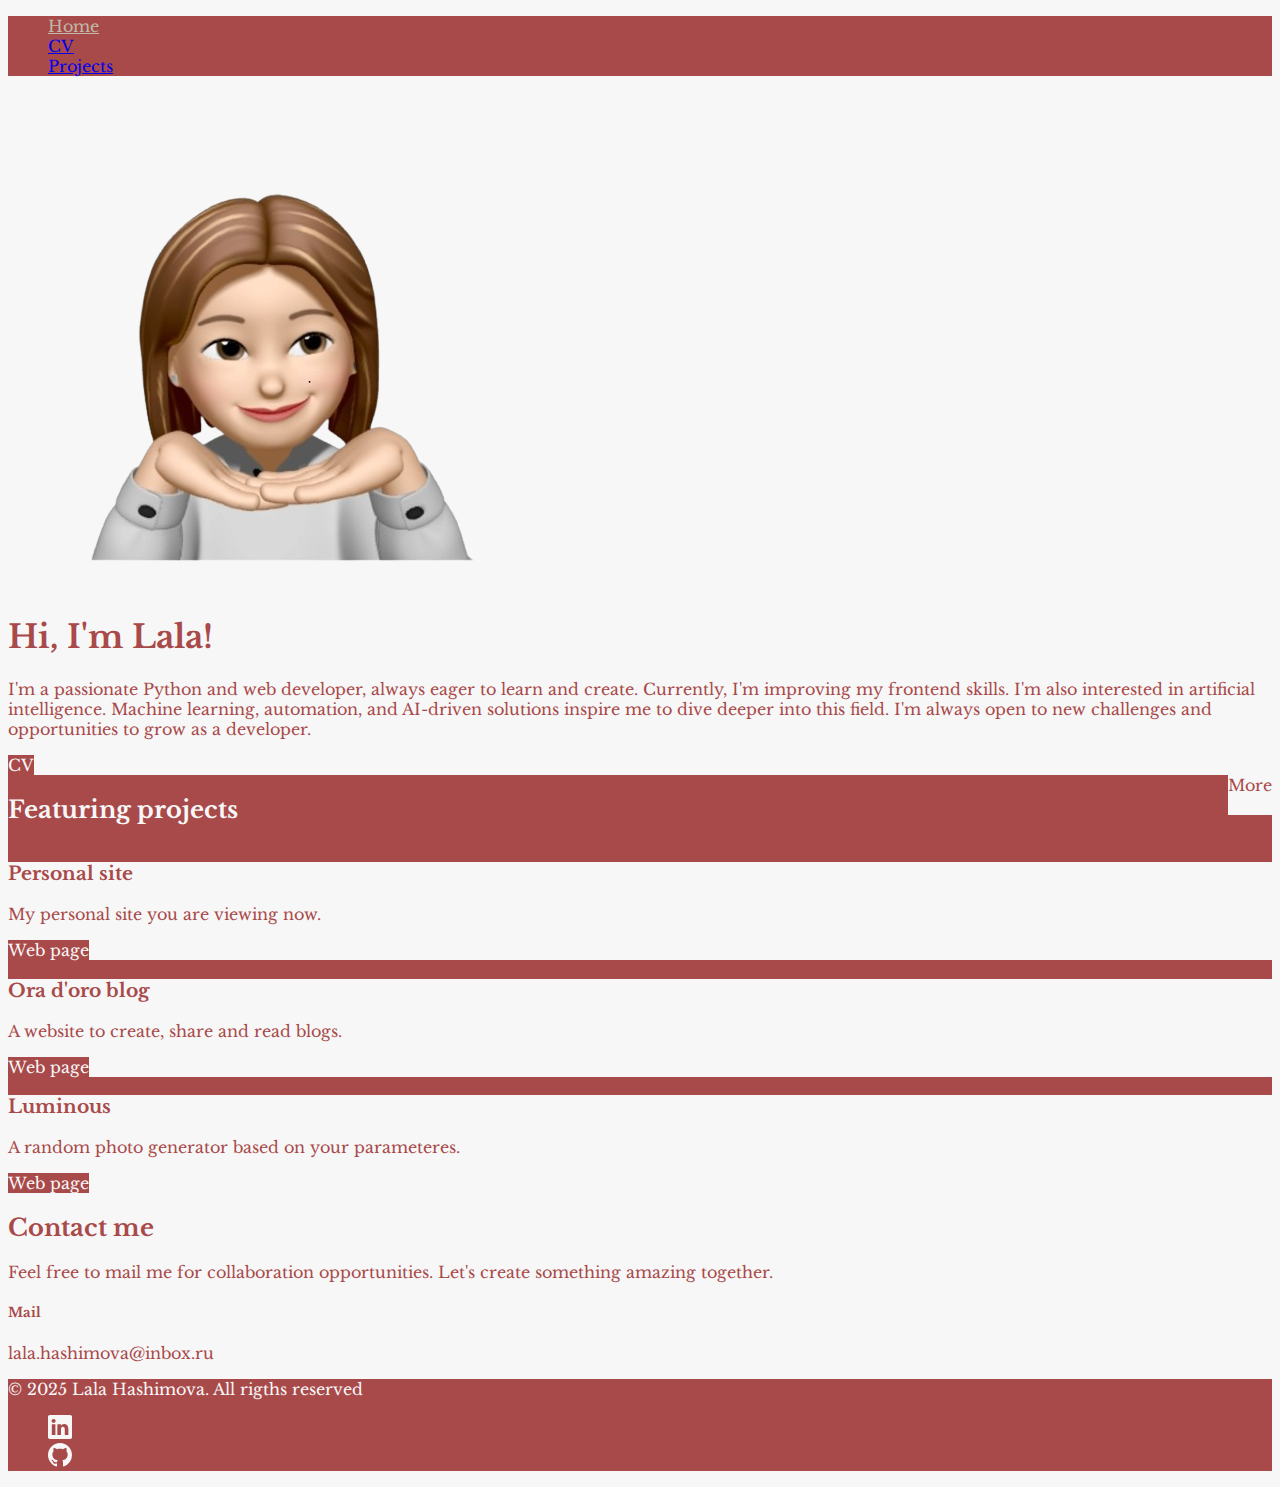
<file: index.html>
<!DOCTYPE html>
<html lang="en">
  <head>
    <meta charset="UTF-8">
    <meta name="viewport" content="width=device-width, initial-scale=1.0">
    <title>Home</title>
    <link rel="preconnect" href="https://fonts.googleapis.com">
    <link rel="preconnect" href="https://fonts.gstatic.com" crossorigin>
    <link href="https://fonts.googleapis.com/css2?family=Barriecito&family=Libre+Baskerville:ital,wght@0,400;0,700;1,400&family=Madimi+One&family=Outfit:wght@100..900&family=Playfair+Display:ital,wght@0,400..900;1,400..900&family=Playwrite+IT+Moderna:wght@100..400&family=Quicksand:wght@300..700&display=swap" rel="stylesheet">
    <link href="https://cdn.jsdelivr.net/npm/bootstrap@5.3.5/dist/css/bootstrap.min.css" rel="stylesheet" integrity="sha384-SgOJa3DmI69IUzQ2PVdRZhwQ+dy64/BUtbMJw1MZ8t5HZApcHrRKUc4W0kG879m7" crossorigin="anonymous">
    <link rel="stylesheet" href="styles.css">
  </head>
  <body>
    <section id="header">
      <header class="p-3">
        <div class="container">
          <div class="d-flex flex-wrap align-items-center justify-content-center justify-content-lg-start">    
            <ul class="nav col-12 col-lg-auto me-lg-auto mb-2 justify-content-center mb-md-0">
              <li><a href="#" class="nav-link px-2 text-secondary">Home</a></li>
              <li><a href="files/cv.pdf" class="nav-link px-2 text-white">CV</a></li>
              <li><a href="projects.html" class="nav-link px-2 text-white">Projects</a></li>
            </ul>
          </div>
        </div>
      </header>
    </section>

    <section id="short-description">
      <div class="container col-xxl-8 px-4 py-5">
        <div class="row flex-lg-row-reverse align-items-center g-5 py-5">
          <div class="col-10 col-sm-8 col-lg-6">
            <img src="avatar.png" class="d-block mx-lg-auto img-fluid" alt="avatar" width="500" loading="lazy">
          </div>
          <div class="col-lg-6">
            <h1 class="display-5 fw-bold lh-1 mb-3">Hi, I'm Lala!</h1>
            <p class="lead">I'm a passionate Python and web developer, always eager to learn and create. 
              Currently, I'm improving my frontend skills. I'm also interested in artificial intelligence. Machine 
              learning, automation, and AI-driven solutions inspire me to dive deeper into this field. I'm always open 
              to new challenges and opportunities to grow as a developer.</p>
            <div class="d-grid gap-2 d-md-flex justify-content-md-start">
              <a href="files/cv.pdf" type="button" class="btn btn-primary btn-lg px-4 me-md-2">CV</a>
            </div>
          </div>
        </div>
      </div>
    </section>

    <section id="featuring-projects">
      <div class="container px-4 py-5" id="hanging-icons">
        <div class="heading border-bottom">
          <h2 class="pb-2">Featuring projects</h2>
          <a href="projects.html" class="btn btn-primary more-btn">More</a>
        </div>
        <div class="row py-5 row-cols-1 row-cols-lg-4">
          <div class="card col d-flex align-items-start m-1">
            <div class="p-3">
              <h3 class="fs-2">Personal site</h3>
              <p>My personal site you are viewing now.</p>
              <a href="#" class="btn btn-primary">Web page</a>
            </div>
          </div>
          <div class="card col d-flex align-items-start m-1">
            <div class="p-3">
              <h3 class="fs-2">Ora d'oro blog</h3>
              <p>A website to create, share and read blogs.</p>
              <a href="https://oradoro-blog.onrender.com/" class="btn btn-primary">Web page</a>
            </div>
          </div>
          <div class="card col d-flex align-items-start m-1">
            <div class="p-3">
              <h3 class="fs-2">Luminous</h3>
              <p>A random photo generator based on your parameteres.</p>
              <a href="https://random-photo.onrender.com/" class="btn btn-primary">Web page</a>
            </div>
          </div>
        </div>
      </div>
    </section>

    <section id="contact">
      <div class="container col-xl-10 col-xxl-8 px-4 py-5">
        <div class="row align-items-center g-lg-5 py-5">
          <div class="col-lg-7 text-center text-lg-start">
            <h2 class="display-4 fw-bold lh-1 mb-3" style="color: #A94A4A;">Contact me</h2>
            <p class="col-lg-10 fs-4">
              Feel free to mail me for collaboration opportunities. Let's create something amazing together.
            </p>
          </div>
          <div class="col-md-10 mx-auto col-lg-5">
            <div class="card my-1" style="width: 18rem; border-color: #A94A4A;">
              <div class="card-body">
                <h5 class="card-title">Mail</h5>
                <p class="card-text">lala.hashimova@inbox.ru</p>
              </div>
            </div>
          </div>
        </div>
      </div>
    </section>

    <section id="footer">
      <div class="container">
        <footer class="d-flex flex-wrap justify-content-between align-items-center py-3">
          <div class="col-md-4 d-flex align-items-center">
            <span class="mb-3 mb-md-0 text-body-secondary footer-p">© 2025 Lala Hashimova. All rigths reserved</span>
          </div>
        
          <ul class="nav col-md-4 justify-content-end list-unstyled d-flex">
            <li class="ms-3"><a class="text-body-secondary" href="https://www.linkedin.com/in/lala-hashimova-57501b359?utm_source=share&utm_campaign=share_via&utm_content=profile&utm_medium=ios_app">
              <svg xmlns="http://www.w3.org/2000/svg" width="24" height="24" fill="#F7F7F7" class="bi bi-linkedin" viewBox="0 0 16 16">
                <path d="M0 1.146C0 .513.526 0 1.175 0h13.65C15.474 0 16 .513 16 1.146v13.708c0 .633-.526 1.146-1.175 1.146H1.175C.526 16 0 15.487 0 14.854zm4.943 12.248V6.169H2.542v7.225zm-1.2-8.212c.837 0 1.358-.554 1.358-1.248-.015-.709-.52-1.248-1.342-1.248S2.4 3.226 2.4 3.934c0 .694.521 1.248 1.327 1.248zm4.908 8.212V9.359c0-.216.016-.432.08-.586.173-.431.568-.878 1.232-.878.869 0 1.216.662 1.216 1.634v3.865h2.401V9.25c0-2.22-1.184-3.252-2.764-3.252-1.274 0-1.845.7-2.165 1.193v.025h-.016l.016-.025V6.169h-2.4c.03.678 0 7.225 0 7.225z"/>
              </svg>
            </a></li>
            <li class="ms-3"><a class="text-body-secondary" href="https://github.com/lalahashim">
              <svg xmlns="http://www.w3.org/2000/svg" width="24" height="24" fill="#F7F7F7" class="bi bi-github" viewBox="0 0 16 16">
                <path d="M8 0C3.58 0 0 3.58 0 8c0 3.54 2.29 6.53 5.47 7.59.4.07.55-.17.55-.38 0-.19-.01-.82-.01-1.49-2.01.37-2.53-.49-2.69-.94-.09-.23-.48-.94-.82-1.13-.28-.15-.68-.52-.01-.53.63-.01 1.08.58 1.23.82.72 1.21 1.87.87 2.33.66.07-.52.28-.87.51-1.07-1.78-.2-3.64-.89-3.64-3.95 0-.87.31-1.59.82-2.15-.08-.2-.36-1.02.08-2.12 0 0 .67-.21 2.2.82.64-.18 1.32-.27 2-.27s1.36.09 2 .27c1.53-1.04 2.2-.82 2.2-.82.44 1.1.16 1.92.08 2.12.51.56.82 1.27.82 2.15 0 3.07-1.87 3.75-3.65 3.95.29.25.54.73.54 1.48 0 1.07-.01 1.93-.01 2.2 0 .21.15.46.55.38A8.01 8.01 0 0 0 16 8c0-4.42-3.58-8-8-8"/>
              </svg>            
            </a></li>
          </ul>
        </footer>
      </div>
    </section>

    <script src="https://cdn.jsdelivr.net/npm/bootstrap@5.3.5/dist/js/bootstrap.bundle.min.js" integrity="sha384-k6d4wzSIapyDyv1kpU366/PK5hCdSbCRGRCMv+eplOQJWyd1fbcAu9OCUj5zNLiq" crossorigin="anonymous"></script>
  </body>
</html>
</file>
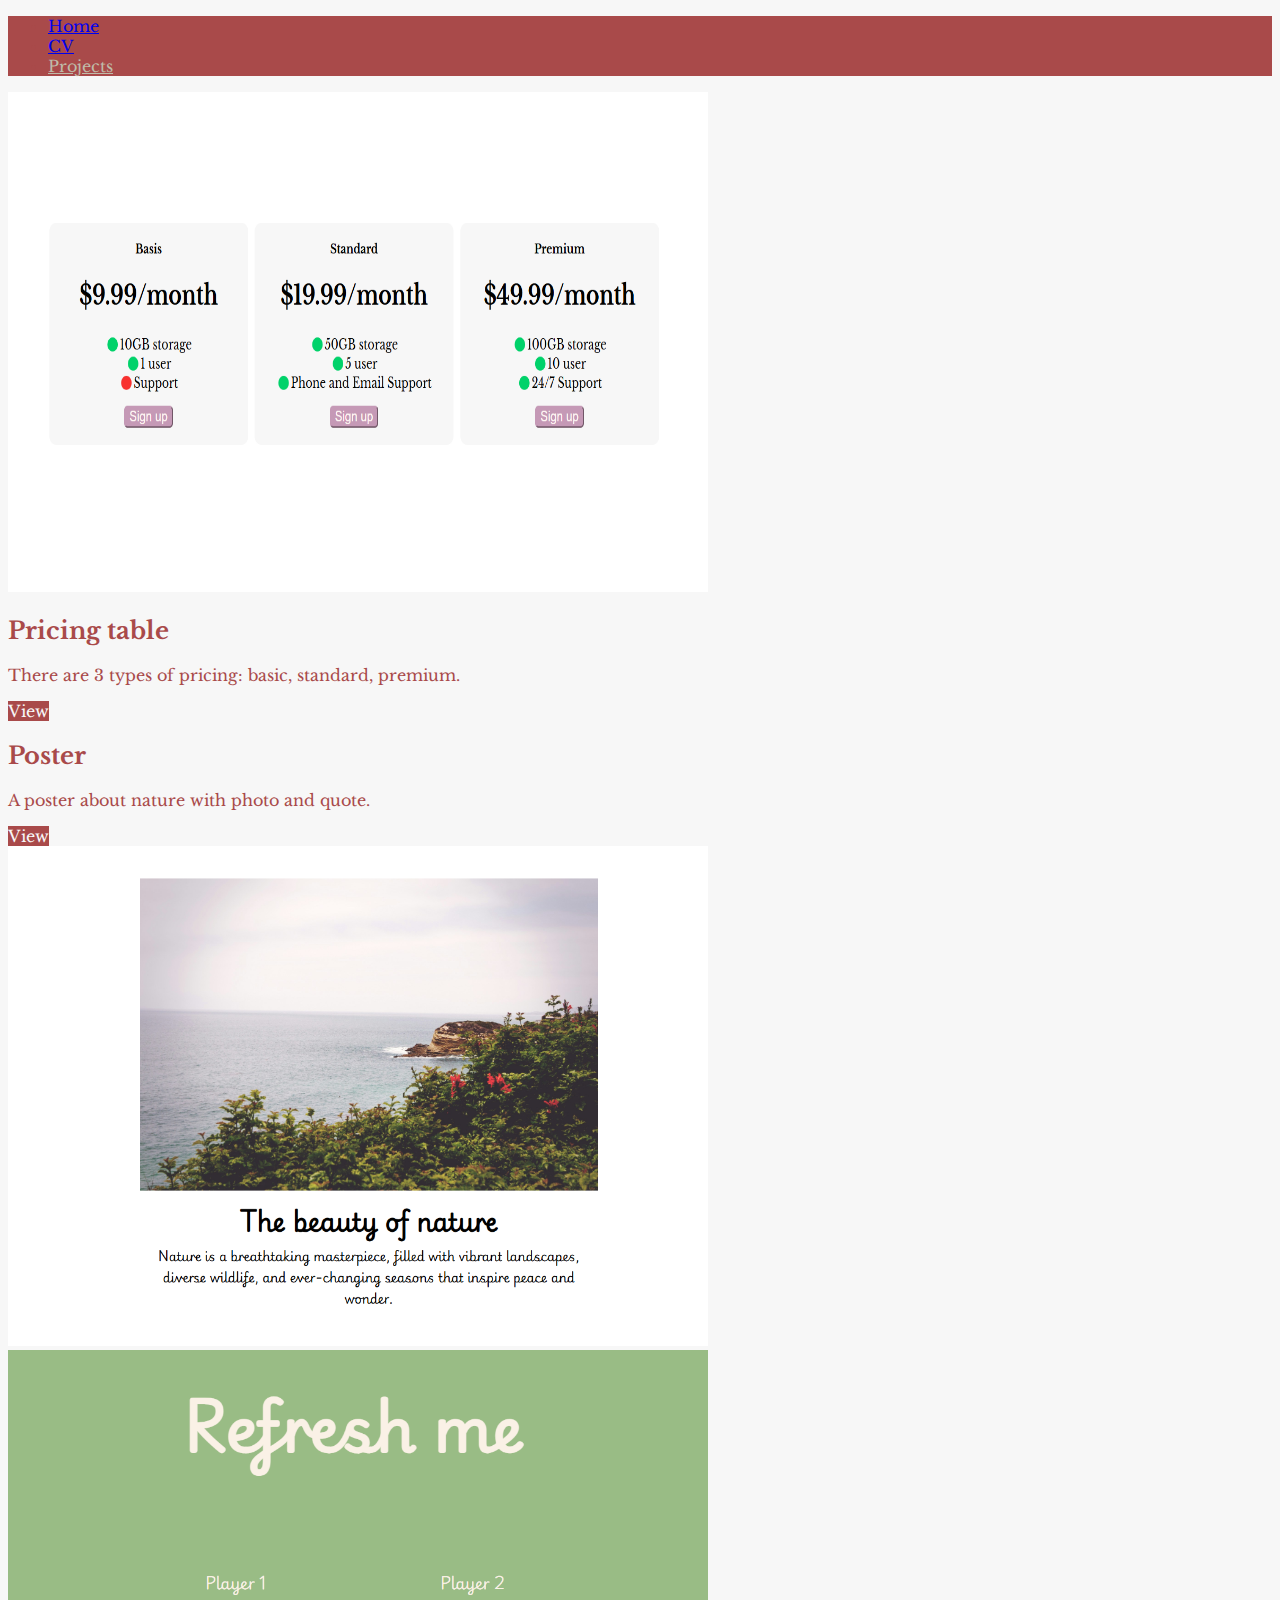
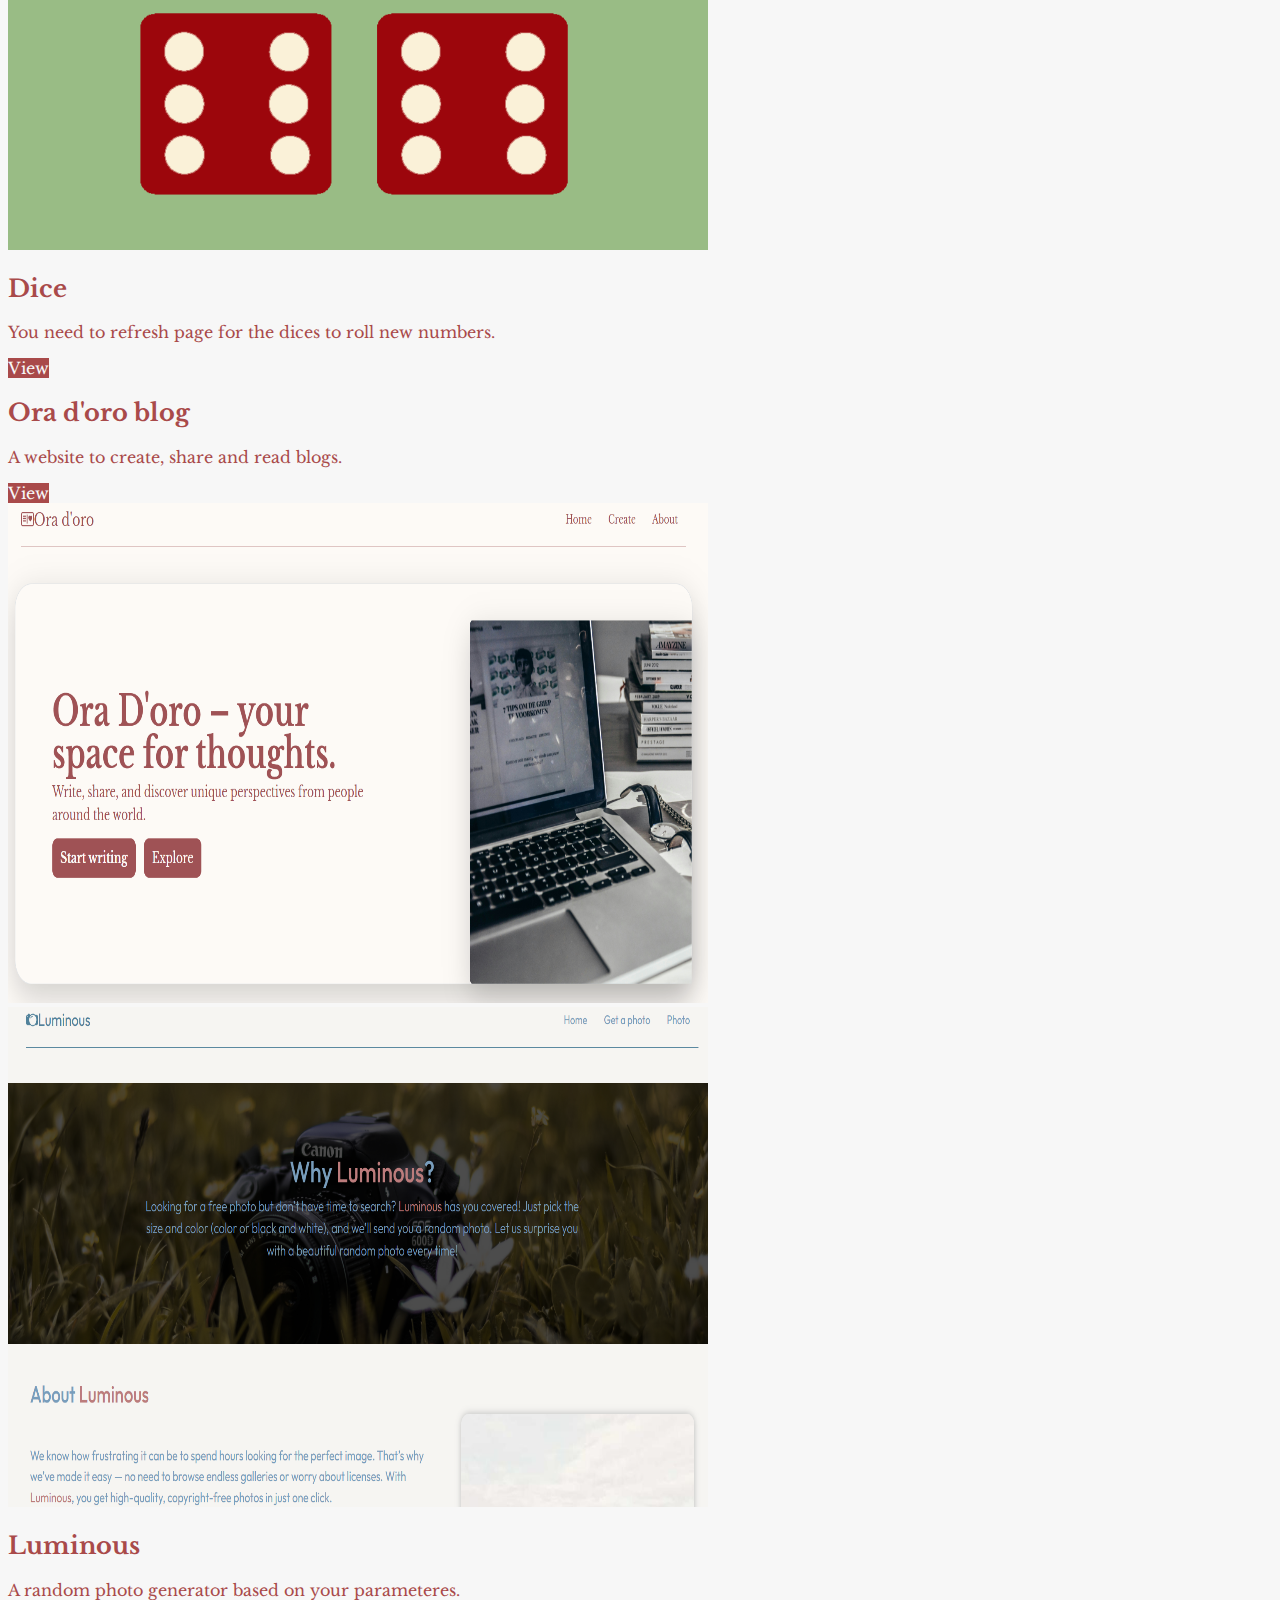
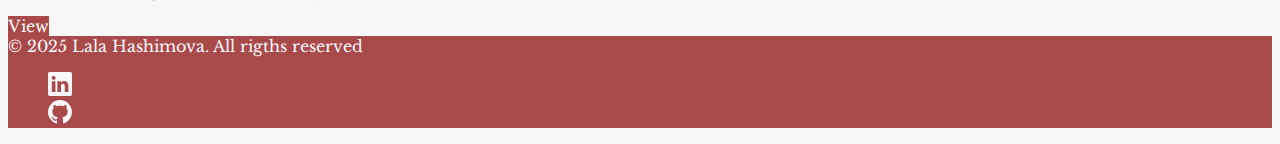
<file: projects.html>
<!DOCTYPE html>
<html lang="en">
  <head>
    <meta charset="UTF-8">
    <meta name="viewport" content="width=device-width, initial-scale=1.0">
    <title>Projects</title>
    <link rel="preconnect" href="https://fonts.googleapis.com">
    <link rel="preconnect" href="https://fonts.gstatic.com" crossorigin>
    <link href="https://fonts.googleapis.com/css2?family=Barriecito&family=Libre+Baskerville:ital,wght@0,400;0,700;1,400&family=Madimi+One&family=Outfit:wght@100..900&family=Playfair+Display:ital,wght@0,400..900;1,400..900&family=Playwrite+IT+Moderna:wght@100..400&family=Quicksand:wght@300..700&display=swap" rel="stylesheet">
    <link href="https://cdn.jsdelivr.net/npm/bootstrap@5.3.5/dist/css/bootstrap.min.css" rel="stylesheet" integrity="sha384-SgOJa3DmI69IUzQ2PVdRZhwQ+dy64/BUtbMJw1MZ8t5HZApcHrRKUc4W0kG879m7" crossorigin="anonymous">
    <link rel="stylesheet" href="styles.css">
  </head>
  <body>
    <section id="header">
      <header class="p-3">
        <div class="container">
          <div class="d-flex flex-wrap align-items-center justify-content-center justify-content-lg-start">    
            <ul class="nav col-12 col-lg-auto me-lg-auto mb-2 justify-content-center mb-md-0">
              <li><a href="index.html" class="nav-link px-2 text-white">Home</a></li>
              <li><a href="files/cv.pdf" class="nav-link px-2 text-white">CV</a></li>
              <li><a href="#" class="nav-link px-2 text-secondary">Projects</a></li>
            </ul>
          </div>
        </div>
      </header>
    </section>

    <section id="projects">
      <div class="container col-xxl-8 px-4 py-5">
        <div class="row flex-lg-row-reverse align-items-center g-5 py-5">
          <div class="col-10 col-sm-8 col-lg-6">
            <img src="pricing.png" class="d-block mx-lg-auto img-fluid" alt="Pricing table page" width="700" height="500" loading="lazy">
          </div>
          <div class="col-lg-6">
            <h2 class="display-5 fw-bold lh-1 mb-3">Pricing table</h2>
            <p class="lead">There are 3 types of pricing: basic, standard, premium.</p>
            <div class="d-grid gap-2 d-md-flex justify-content-md-start">
              <a href="https://lalahashim.github.io/pricing-table/" type="button" class="btn btn-primary btn-lg px-4 me-md-2">View</a>
            </div>
          </div>
        </div>
      </div>

      <div class="container col-xxl-8 px-4 py-5">
        <div class="row flex-lg-row-reverse align-items-center g-5 py-5">
          <div class="col-lg-6">
            <h2 class="display-5 fw-bold lh-1 mb-3">Poster</h2>
            <p class="lead">A poster about nature with photo and quote.</p>
            <div class="d-grid gap-2 d-md-flex justify-content-md-start">
              <a href="https://lalahashim.github.io/poster/" type="button" class="btn btn-primary btn-lg px-4 me-md-2">View</a>
            </div>
          </div>
          <div class="col-10 col-sm-8 col-lg-6">
            <img src="poster.png" class="d-block mx-lg-auto img-fluid" alt="poster page" width="700" height="500" loading="lazy">
          </div>
        </div>
      </div>

      <div class="container col-xxl-8 px-4 py-5">
        <div class="row flex-lg-row-reverse align-items-center g-5 py-5">
          <div class="col-10 col-sm-8 col-lg-6">
            <img src="dice.png" class="d-block mx-lg-auto img-fluid" alt="dice webpage" width="700" height="500" loading="lazy">
          </div>
          <div class="col-lg-6">
            <h2 class="display-5 fw-bold lh-1 mb-3">Dice</h2>
            <p class="lead">You need to refresh page for the dices to roll new numbers.</p>
            <div class="d-grid gap-2 d-md-flex justify-content-md-start">
              <a href="https://lalahashim.github.io/dice/" type="button" class="btn btn-primary btn-lg px-4 me-md-2">View</a>
            </div>
          </div>
        </div>
      </div>

      <div class="container col-xxl-8 px-4 py-5">
        <div class="row flex-lg-row-reverse align-items-center g-5 py-5">
          <div class="col-lg-6">
            <h2 class="display-5 fw-bold lh-1 mb-3">Ora d'oro blog</h2>
            <p class="lead">A website to create, share and read blogs.</p>
            <div class="d-grid gap-2 d-md-flex justify-content-md-start">
              <a href="https://oradoro-blog.onrender.com/" type="button" class="btn btn-primary btn-lg px-4 me-md-2">View</a>
            </div>
          </div>
          <div class="col-10 col-sm-8 col-lg-6">
            <img src="oradoro.png" class="d-block mx-lg-auto img-fluid" alt="poster page" width="700" height="500" loading="lazy">
          </div>
        </div>
      </div>

      <div class="container col-xxl-8 px-4 py-5">
        <div class="row flex-lg-row-reverse align-items-center g-5 py-5">
          <div class="col-10 col-sm-8 col-lg-6">
            <img src="luminous.png" class="d-block mx-lg-auto img-fluid" alt="dice webpage" width="700" height="500" loading="lazy">
          </div>
          <div class="col-lg-6">
            <h2 class="display-5 fw-bold lh-1 mb-3">Luminous</h2>
            <p class="lead">A random photo generator based on your parameteres.</p>
            <div class="d-grid gap-2 d-md-flex justify-content-md-start">
              <a href="https://random-photo.onrender.com/" type="button" class="btn btn-primary btn-lg px-4 me-md-2">View</a>
            </div>
          </div>
        </div>
      </div>
    </section>

    <section id="footer">
      <div class="container">
        <footer class="d-flex flex-wrap justify-content-between align-items-center py-3">
          <div class="col-md-4 d-flex align-items-center">
            <span class="mb-3 mb-md-0 text-body-secondary footer-p">© 2025 Lala Hashimova. All rigths reserved</span>
          </div>
        
          <ul class="nav col-md-4 justify-content-end list-unstyled d-flex">
            <li class="ms-3"><a class="text-body-secondary" href="https://www.linkedin.com/in/lala-hashimova-57501b359?utm_source=share&utm_campaign=share_via&utm_content=profile&utm_medium=ios_app">
              <svg xmlns="http://www.w3.org/2000/svg" width="24" height="24" fill="#F7F7F7" class="bi bi-linkedin" viewBox="0 0 16 16">
                <path d="M0 1.146C0 .513.526 0 1.175 0h13.65C15.474 0 16 .513 16 1.146v13.708c0 .633-.526 1.146-1.175 1.146H1.175C.526 16 0 15.487 0 14.854zm4.943 12.248V6.169H2.542v7.225zm-1.2-8.212c.837 0 1.358-.554 1.358-1.248-.015-.709-.52-1.248-1.342-1.248S2.4 3.226 2.4 3.934c0 .694.521 1.248 1.327 1.248zm4.908 8.212V9.359c0-.216.016-.432.08-.586.173-.431.568-.878 1.232-.878.869 0 1.216.662 1.216 1.634v3.865h2.401V9.25c0-2.22-1.184-3.252-2.764-3.252-1.274 0-1.845.7-2.165 1.193v.025h-.016l.016-.025V6.169h-2.4c.03.678 0 7.225 0 7.225z"/>
              </svg>
            </a></li>
            <li class="ms-3"><a class="text-body-secondary" href="https://github.com/lalahashim">
              <svg xmlns="http://www.w3.org/2000/svg" width="24" height="24" fill="#F7F7F7" class="bi bi-github" viewBox="0 0 16 16">
                <path d="M8 0C3.58 0 0 3.58 0 8c0 3.54 2.29 6.53 5.47 7.59.4.07.55-.17.55-.38 0-.19-.01-.82-.01-1.49-2.01.37-2.53-.49-2.69-.94-.09-.23-.48-.94-.82-1.13-.28-.15-.68-.52-.01-.53.63-.01 1.08.58 1.23.82.72 1.21 1.87.87 2.33.66.07-.52.28-.87.51-1.07-1.78-.2-3.64-.89-3.64-3.95 0-.87.31-1.59.82-2.15-.08-.2-.36-1.02.08-2.12 0 0 .67-.21 2.2.82.64-.18 1.32-.27 2-.27s1.36.09 2 .27c1.53-1.04 2.2-.82 2.2-.82.44 1.1.16 1.92.08 2.12.51.56.82 1.27.82 2.15 0 3.07-1.87 3.75-3.65 3.95.29.25.54.73.54 1.48 0 1.07-.01 1.93-.01 2.2 0 .21.15.46.55.38A8.01 8.01 0 0 0 16 8c0-4.42-3.58-8-8-8"/>
              </svg>            
            </a></li>
          </ul>
        </footer>
      </div>
    </section>

    <script src="https://cdn.jsdelivr.net/npm/bootstrap@5.3.5/dist/js/bootstrap.bundle.min.js" integrity="sha384-k6d4wzSIapyDyv1kpU366/PK5hCdSbCRGRCMv+eplOQJWyd1fbcAu9OCUj5zNLiq" crossorigin="anonymous"></script>
  </body>
</html>
</file>
<file: styles.css>
html {
    scroll-behavior: smooth;
}
body{
    background-color: #F7F7F7;
    color: #A94A4A;
    font-family: "Libre Baskerville";
}

#header {
    background-color: #A94A4A !important;
}

#footer {
    background-color: #A94A4A;
}
.footer-p{
    color: #F7F7F7 !important;
}

.heading{
    display: flex;
    justify-content: space-between;
}

.more-btn {
    height: 40px;
    display: inline-block;
    background-color: #F7F7F7 !important;
    color: #A94A4A !important;
    text-decoration: none;
    cursor: pointer;
    transition: background-color 0.1s ease;
}
.more-btn:hover {
    background-color: #A94A4A !important;
    color: #F7F7F7 !important;
    border-color: #F7F7F7 !important;
}
a.btn:active,
a.btn:focus,
button:active,
button:focus {
    background-color: #A94A4A !important;
    color: #F7F7F7 !important;
    border-color: #F7F7F7 !important;
    outline: none !important;
}
.btn {
    display: inline-block;
    background-color: #A94A4A;
    color: #F7F7F7;
    text-decoration: none;
    cursor: pointer;
    transition: background-color 0.1s ease;
}
.btn:hover {
    background-color: #F7F7F7;
    color: #A94A4A;
    border-color: #A94A4A;
}
a.btn:active,
a.btn:focus,
button:active,
button:focus {
    background-color: #F7F7F7 !important;
    color: #A94A4A !important;
    border-color: #A94A4A !important;
    outline: none !important;
}
.btn-primary {
    background-color: #A94A4A;
    border-color: #A94A4A;
    color: #F7F7F7;
}

.card{
    background-color: #F7F7F7;
    color: #A94A4A;
}

#featuring-projects.card{
    border-color: #F7F7F7 !important;
}

#featuring-projects {
    background-color: #A94A4A;
    color: #F7F7F7;
}

.text-secondary{
    color: #BFBBA9 !important;
}
</file>
